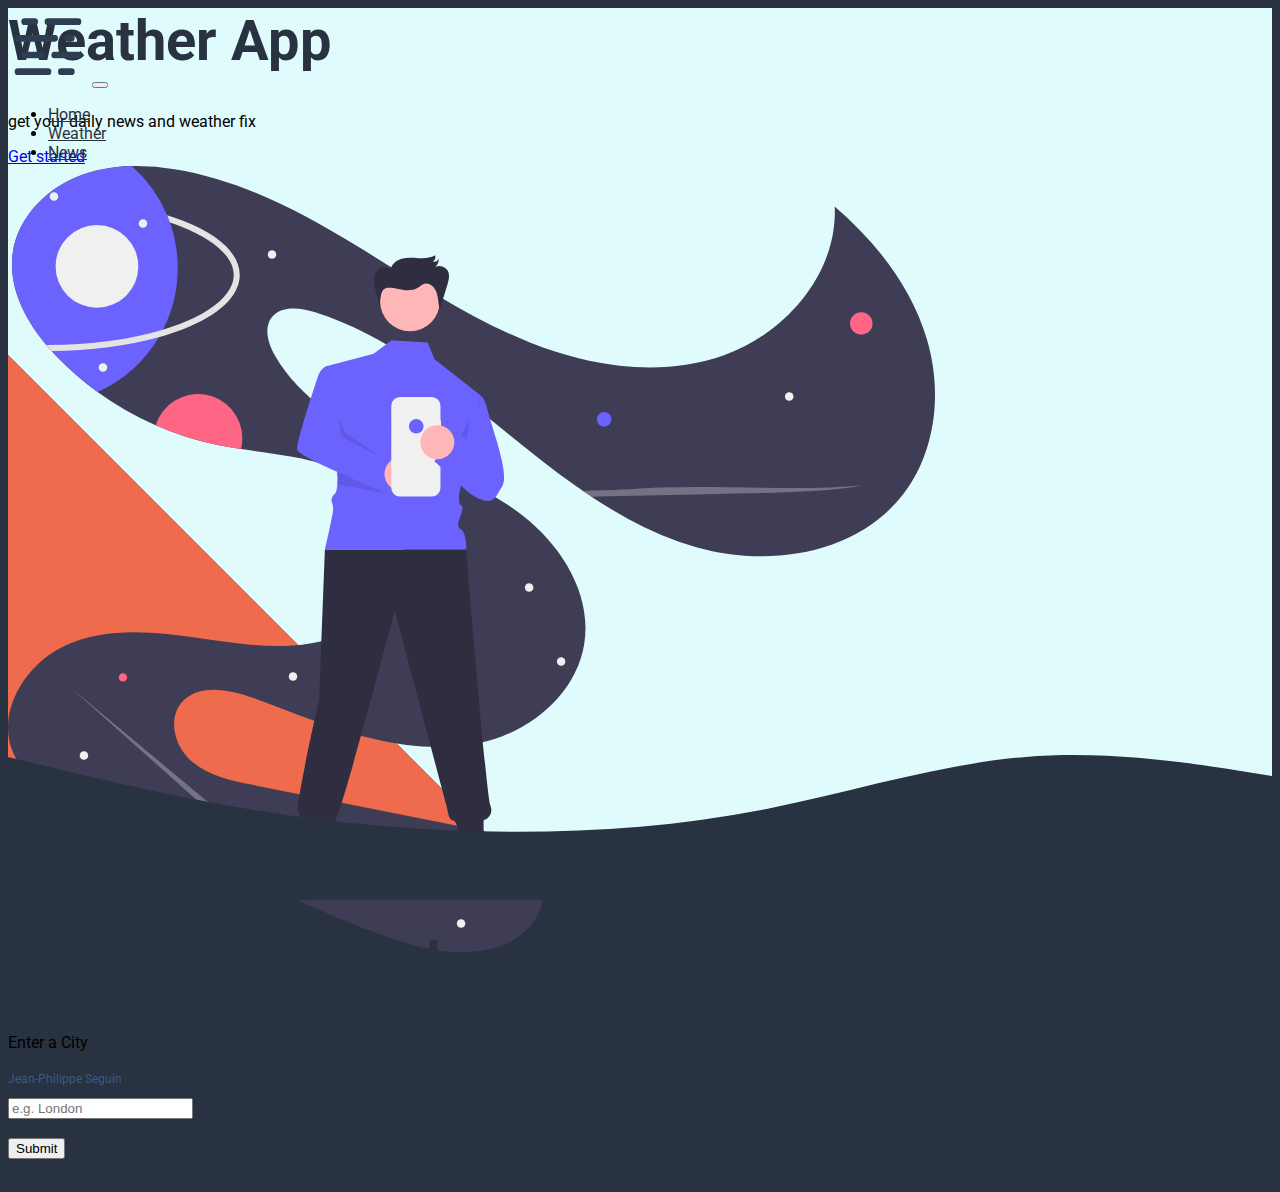
<file: index.html>
<html lang="en">
<head>
    <meta charset="UTF-8">
    <meta http-equiv="X-UA-Compatible" content="IE=edge">
    <meta name="viewport" content="width=device-width, initial-scale=1.0">
    <meta name="google-signin-scope" content="profile email">
    <meta name="google-signin-client_id" content="333753202749-20298s1sjbpf8t61kn2ac74duemo886l.apps.googleusercontent.com">
    <link href="https://cdn.jsdelivr.net/npm/bootstrap@5.0.2/dist/css/bootstrap.min.css" rel="stylesheet" integrity="sha384-EVSTQN3/azprG1Anm3QDgpJLIm9Nao0Yz1ztcQTwFspd3yD65VohhpuuCOmLASjC" crossorigin="anonymous">
    <link rel="stylesheet" href="style.css">
    <link rel="preconnect" href="https://fonts.googleapis.com">
    <link rel="preconnect" href="https://fonts.gstatic.com" crossorigin>
    <link href="https://fonts.googleapis.com/css2?family=Roboto:wght@400;500&display=swap" rel="stylesheet">
    <link rel="icon" href="assets/icon.svg">
    <title>News and weather</title>
</head>
<body>
    <section id="homePage" class="h-100 w-100 d-flex flex-column justify-content-center">
            <nav class="navbar navbar-custom navbar-expand-lg navbar-light bg-light w-100 p-0 m-0">
                <div class="container-fluid w-100">
                    <a class="navbar-brand" href="#"><svg xmlns="http://www.w3.org/2000/svg" class="icon icon-tabler icon-tabler-mist" width="80" height="80" viewBox="0 0 24 24" stroke-width="2" stroke="#2c3e50" fill="none" stroke-linecap="round" stroke-linejoin="round">
                        <path stroke="none" d="M0 0h24v24H0z" fill="none"/>
                        <path d="M5 5h3m4 0h9" />
                        <path d="M3 10h11m4 0h1" />
                        <path d="M5 15h5m4 0h7" />
                        <path d="M3 20h9m4 0h3" />
                      </svg></a>
                        <button class="navbar-toggler" type="button" data-bs-toggle="collapse" data-bs-target="#navbarText" aria-controls="navbarText" aria-expanded="false" aria-label="Toggle navigation">
                            <span class="navbar-toggler-icon"></span>
                        </button>
                    <div class="collapse navbar-collapse" id="navbarText">
                        <ul class="navbar-nav me-auto mb-2 mb-lg-0">
                            <li class="nav-item">
                                <a id="navlinkId1" class="nav-link active" aria-current="page" href="#homePage">Home</a>
                            </li>
                            <li class="nav-item">
                                <a id="navlinkId2" class="nav-link" href="#weatherPage">Weather</a>
                            </li>
                            <li class="nav-item">
                                <a id="navlinkId3" class="nav-link" href="#newsContainer">News </a>
                            </li>
                        </ul>
                        <span class="navbar-text">
                            <div id="my-signin2"></div>
                        </span>
                    </div>
                </div>
            </nav>
        <div class="container-fluid">
           <div class="row d-flex align-items-center">
               <div class="col-2"></div>
               <div class="col-12 col-lg-4 d-flex flex-column justify-content-center align-items-center align-items-lg-start justify-content-lg-start">
                    <h1>Weather App</h1>
                    <p>get your daily news and weather fix</p>
                    <a href="#weatherPage" class="btn btn-primary btn-lg homeBtn">Get started</a></div>
                    <div class="col d-flex flex-column justify-content-center align-items-center align-items-lg-start justify-content-lg-start"><img class="phoneImg" src="assets/phoneImg.svg" alt="illustration">
               </div>
           </div>
        </div>
        <svg id="svgWave" viewBox="0 0 1440 164" fill="none" xmlns="http://www.w3.org/2000/svg">
            <path d="M0 2.16944L48 13.7288C96 25.2881 192 48.4067 288 63.7951C384 79.4724 480 86.697 576 86.9137C672 86.697 768 79.4724 864 59.9661C960 40.4597 1056 10.1165 1152 2.16944C1248 -5.77759 1344 10.1165 1392 17.5578L1440 25.2881V164H1392C1344 164 1248 164 1152 164C1056 164 960 164 864 164C768 164 672 164 576 164C480 164 384 164 288 164C192 164 96 164 48 164H0V2.16944Z" fill="#293241"/>
            </svg>
            
            
    </section>
    <section id="weatherPage" class="h-100">
        <div class="container searchContainer">
            <div class="search card card-body">
                <h1>Get the news and weather for any city in the world</h1>
                <p class="lead">Enter a City</p>
                <p class="credit">Jean-Philippe Seguin</p>
                <input type="text" id="searchUser" class="form-control" placeholder="e.g. London">
            </div>
            <br>
            <div id="profile"></div>
        </div>
        <div class="container text-center mt-2">
            <button class="btn btn-primary" id="submit">Submit</button>
        </div>
        
        <div id="content">

        </div>
        <div id="newsContainer" class="container-fluid d-flex justify-content-center">
            
        </div>
    </section>
<script>
    function onSuccess(googleUser) {
        console.log('Logged in as: ' + googleUser.getBasicProfile().getName());
    }
    function onFailure(error) {
        console.log(error);
    }
    function renderButton() {
        gapi.signin2.render('my-signin2', {
            'scope': 'profile email',
            'width': 240,
            'height': 50,
            'longtitle': true,
            'theme': 'dark',
            'onsuccess': onSuccess,
            'onfailure': onFailure
        });
    }
</script> <!--google login-->   

<script src="https://apis.google.com/js/platform.js?onload=renderButton" async defer></script>
<script src="https://ajax.googleapis.com/ajax/libs/jquery/3.5.1/jquery.min.js"></script>
<script src="https://cdn.jsdelivr.net/npm/bootstrap@5.0.2/dist/js/bootstrap.bundle.min.js" integrity="sha384-MrcW6ZMFYlzcLA8Nl+NtUVF0sA7MsXsP1UyJoMp4YLEuNSfAP+JcXn/tWtIaxVXM" crossorigin="anonymous"></script>
<script src="fetch.js"></script>
<script src="ui.js"></script>
<script src="app.js"></script>
</body>
</html>
</file>
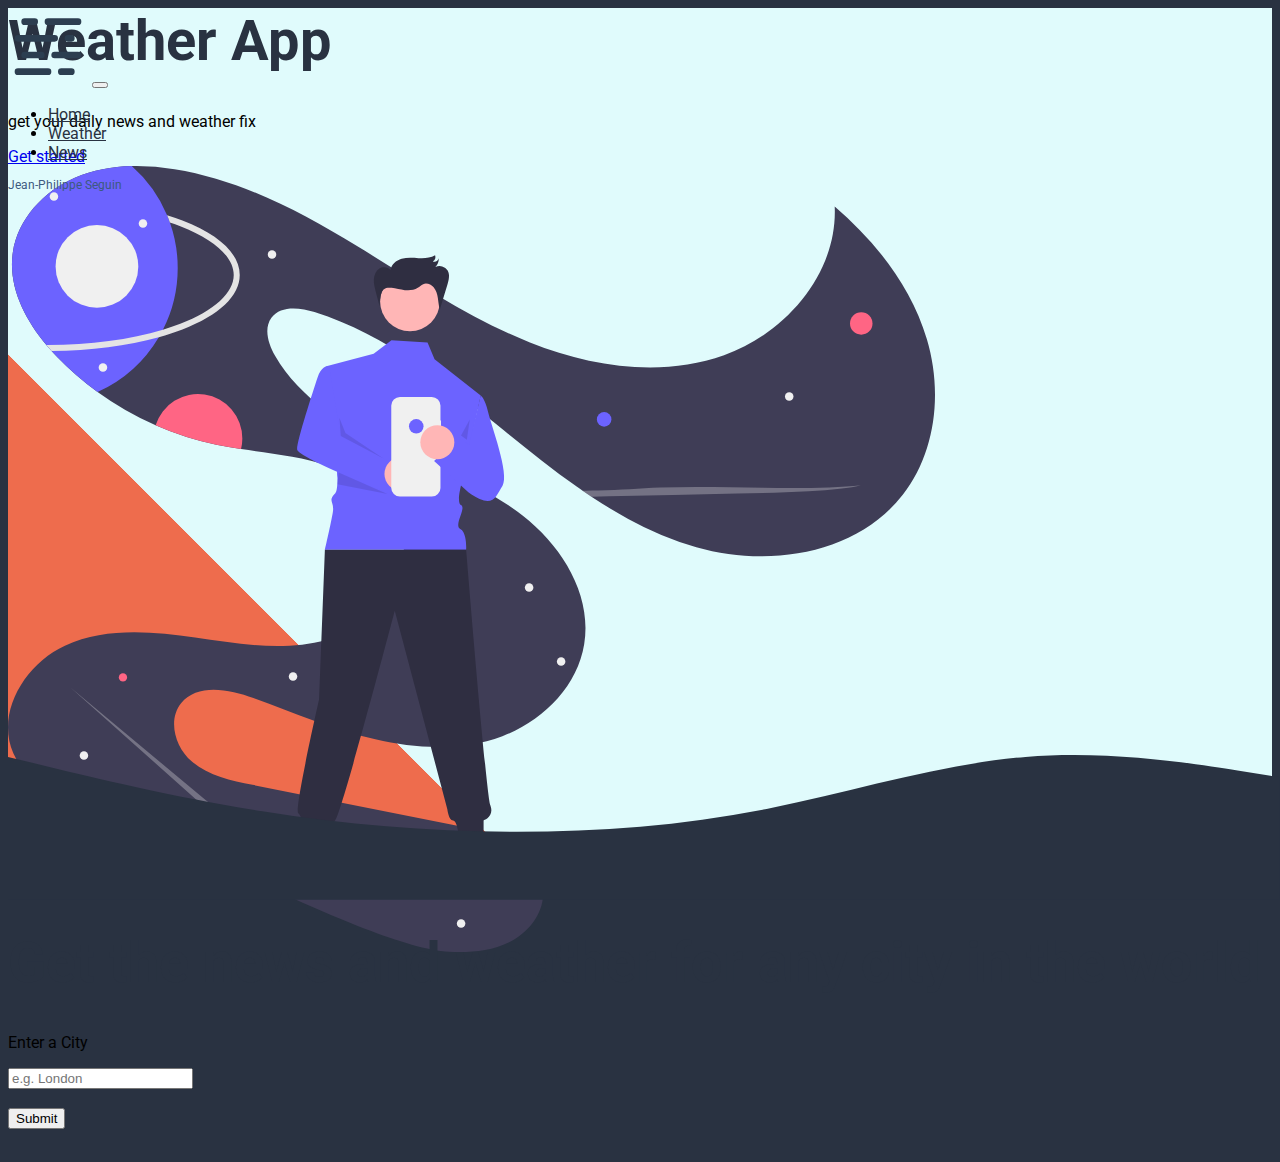
<file: weatherApp/index.html>
<html lang="en">
<head>
    <meta charset="UTF-8">
    <meta http-equiv="X-UA-Compatible" content="IE=edge">
    <meta name="viewport" content="width=device-width, initial-scale=1.0">
    <meta name="google-signin-scope" content="profile email">
    <meta name="google-signin-client_id" content="333753202749-20298s1sjbpf8t61kn2ac74duemo886l.apps.googleusercontent.com">
    <link href="https://cdn.jsdelivr.net/npm/bootstrap@5.0.2/dist/css/bootstrap.min.css" rel="stylesheet" integrity="sha384-EVSTQN3/azprG1Anm3QDgpJLIm9Nao0Yz1ztcQTwFspd3yD65VohhpuuCOmLASjC" crossorigin="anonymous">
    <link rel="stylesheet" href="style.css">
    <link rel="preconnect" href="https://fonts.googleapis.com">
    <link rel="preconnect" href="https://fonts.gstatic.com" crossorigin>
    <link href="https://fonts.googleapis.com/css2?family=Roboto:wght@400;500&display=swap" rel="stylesheet">
    <link rel="icon" href="assets/icon.svg">
    <title>News and weather</title>
</head>
<body>
    <section id="homePage" class="h-100 w-100 d-flex flex-column justify-content-center">
            <nav class="navbar navbar-custom navbar-expand-lg navbar-light bg-light w-100 p-0 m-0">
                <div class="container-fluid w-100">
                    <a class="navbar-brand" href="#"><svg xmlns="http://www.w3.org/2000/svg" class="icon icon-tabler icon-tabler-mist" width="80" height="80" viewBox="0 0 24 24" stroke-width="2" stroke="#2c3e50" fill="none" stroke-linecap="round" stroke-linejoin="round">
                        <path stroke="none" d="M0 0h24v24H0z" fill="none"/>
                        <path d="M5 5h3m4 0h9" />
                        <path d="M3 10h11m4 0h1" />
                        <path d="M5 15h5m4 0h7" />
                        <path d="M3 20h9m4 0h3" />
                      </svg></a>
                        <button class="navbar-toggler" type="button" data-bs-toggle="collapse" data-bs-target="#navbarText" aria-controls="navbarText" aria-expanded="false" aria-label="Toggle navigation">
                            <span class="navbar-toggler-icon"></span>
                        </button>
                    <div class="collapse navbar-collapse" id="navbarText">
                        <ul class="navbar-nav me-auto mb-2 mb-lg-0">
                            <li class="nav-item">
                                <a id="navlinkId1" class="nav-link active" aria-current="page" href="#homePage">Home</a>
                            </li>
                            <li class="nav-item">
                                <a id="navlinkId2" class="nav-link" href="#weatherPage">Weather</a>
                            </li>
                            <li class="nav-item">
                                <a id="navlinkId3" class="nav-link" href="#newsContainer">News </a>
                            </li>
                        </ul>
                        <span class="navbar-text">
                            <div id="my-signin2"></div>
                        </span>
                    </div>
                    <p class="credit">Jean-Philippe Seguin</p>
                </div>
            </nav>
        <div class="container-fluid">
           <div class="row d-flex align-items-center">
               <div class="col-2"></div>
               <div class="col-12 col-lg-4 d-flex flex-column justify-content-center align-items-center align-items-lg-start justify-content-lg-start">
                    <h1>Weather App</h1>
                    <p>get your daily news and weather fix</p>
                    <a type="button"  href="#weatherPage" class="btn btn-primary btn-lg homeBtn">Get started</a></div>
                    <div class="col d-flex flex-column justify-content-center align-items-center align-items-lg-start justify-content-lg-start"><img class="phoneImg" src="assets/phoneImg.svg" alt="illustration">
               </div>
           </div>
        </div>
        <svg id="svgWave" viewBox="0 0 1440 164" fill="none" xmlns="http://www.w3.org/2000/svg">
            <path d="M0 2.16944L48 13.7288C96 25.2881 192 48.4067 288 63.7951C384 79.4724 480 86.697 576 86.9137C672 86.697 768 79.4724 864 59.9661C960 40.4597 1056 10.1165 1152 2.16944C1248 -5.77759 1344 10.1165 1392 17.5578L1440 25.2881V164H1392C1344 164 1248 164 1152 164C1056 164 960 164 864 164C768 164 672 164 576 164C480 164 384 164 288 164C192 164 96 164 48 164H0V2.16944Z" fill="#293241"/>
            </svg>
            
            
    </section>
    <section id="weatherPage" class="h-100">
        <div class="container searchContainer">
            <div class="search card card-body">
                <h1>Get the news and weather for any city in the world</h1>
                <p class="lead">Enter a City</p>
                <input type="text" id="searchUser" class="form-control" placeholder="e.g. London">
            </div>
            <br>
            <div id="profile"></div>
        </div>
        <div class="container text-center mt-2">
            <button class="btn btn-primary" id="submit">Submit</button>
        </div>
        
        <div id="content">

        </div>
        <div id="newsContainer" class="container-fluid d-flex justify-content-center">
            
        </div>
    </section>
<script>
    function onSuccess(googleUser) {
        console.log('Logged in as: ' + googleUser.getBasicProfile().getName());
    }
    function onFailure(error) {
        console.log(error);
    }
    function renderButton() {
        gapi.signin2.render('my-signin2', {
            'scope': 'profile email',
            'width': 240,
            'height': 50,
            'longtitle': true,
            'theme': 'dark',
            'onsuccess': onSuccess,
            'onfailure': onFailure
        });
    }
</script> <!--google login-->   

<script src="https://apis.google.com/js/platform.js?onload=renderButton" async defer></script>
<script src="https://ajax.googleapis.com/ajax/libs/jquery/3.5.1/jquery.min.js"></script>
<script src="https://cdn.jsdelivr.net/npm/bootstrap@5.0.2/dist/js/bootstrap.bundle.min.js" integrity="sha384-MrcW6ZMFYlzcLA8Nl+NtUVF0sA7MsXsP1UyJoMp4YLEuNSfAP+JcXn/tWtIaxVXM" crossorigin="anonymous"></script>
<script src="fetch.js"></script>
<script src="ui.js"></script>
<script src="app.js"></script>
</body>
</html>
</file>
<file: style.css>
:root{
    --main-color:#293241;
    --secondary-color:#e0fbfc;
    --third-color:#3d5a80;
    --fourth-color:#98c1d9;
    --accent-color:#ee6c4d;
}
body{
    background-color: var(--main-color);
    font-family: 'Roboto', sans-serif;
}
.credit{
    font-size:0.75rem;
    color:var(--third-color);
    padding-top:0.25rem;
}
#homePage{
    height: 100%;
    background-image:repeating-linear-gradient(45deg,#ee6c4d,  #ee6c4d 25%, #e0fbfc 25.05%, #e0fbfc 100%);
    background-size:cover;
    background-repeat: no-repeat;
}

.navbar-custom{
    background-color: transparent !important;
    top: 5px;;
    position:absolute;
}
.nav-link{
   color: var(--main-color) !important;
}
.nav-link:hover{
    color:var(--accent-color) !important;
}

h1{
    color: var(--accent-color) ;
    font-size:3.5rem; 
    color:#293241;
}
.phoneImg{
    max-width: 100%;
    -webkit-user-drag: none;
    user-select: none;
    -moz-user-select: none;
    -webkit-user-select: none;
    -ms-user-select: none;
}

#svgWave{
   position: absolute;
   bottom:0;
}
#newsContainer{
    padding-top: 25px;
}
.newsCard{
    margin:1.5rem;
    transition-duration: 0.2s;
}
.newsCard:hover{
transform: scale(1.05);
    -moz-transform: scale(1.05);
    -webkit-transform: scale(1.05);
    -ms-transform: scale(1.05);
    transition-duration: 0.2s;
}

@media only screen and (max-width:992px) {
    .phoneImg{
        padding-top:15px;
        max-width:75%;
    }
    
    
}
@media only screen and (max-width:768px) {
  h1{
    font-size: 3.5em;
  }
  .newsCard:hover{
    transform:none;
}
}
</file>
<file: weatherApp/style.css>
:root{
    --main-color:#293241;
    --secondary-color:#e0fbfc;
    --third-color:#3d5a80;
    --fourth-color:#98c1d9;
    --accent-color:#ee6c4d;
}
body{
    background-color: var(--main-color);
    font-family: 'Roboto', sans-serif;
}
.credit{
    font-size:0.75rem;
    color:var(--third-color)
}
#homePage{
    height: 100%;
    background-image:repeating-linear-gradient(45deg,#ee6c4d,  #ee6c4d 25%, #e0fbfc 25.05%, #e0fbfc 100%);
    background-size:cover;
    background-repeat: no-repeat;
}

.navbar-custom{
    background-color: transparent !important;
    top: 5px;;
    position:absolute;
}
.nav-link{
   color: var(--main-color) !important;
}
.nav-link:hover{
    color:var(--accent-color) !important;
}

h1{
    color: var(--accent-color) ;
    font-size:3.5rem; 
    color:#293241;
}
.phoneImg{
    max-width: 100%;
    -webkit-user-drag: none;
    user-select: none;
    -moz-user-select: none;
    -webkit-user-select: none;
    -ms-user-select: none;
}

#svgWave{
   position: absolute;
   bottom:0;
}
#newsContainer{
    padding-top: 25px;
}
.newsCard{
    margin:1.5rem;
    transition-duration: 0.2s;
}
.newsCard:hover{
transform: scale(1.05);
    -moz-transform: scale(1.05);
    -webkit-transform: scale(1.05);
    -ms-transform: scale(1.05);
    transition-duration: 0.2s;
}

@media only screen and (max-width:992px) {
    .phoneImg{
        padding-top:15px;
        max-width:75%;
    }
    
    
}
@media only screen and (max-width:768px) {
  h1{
    font-size: 3.5em;
  }
  .newsCard:hover{
    transform:none;
}
}
</file>
